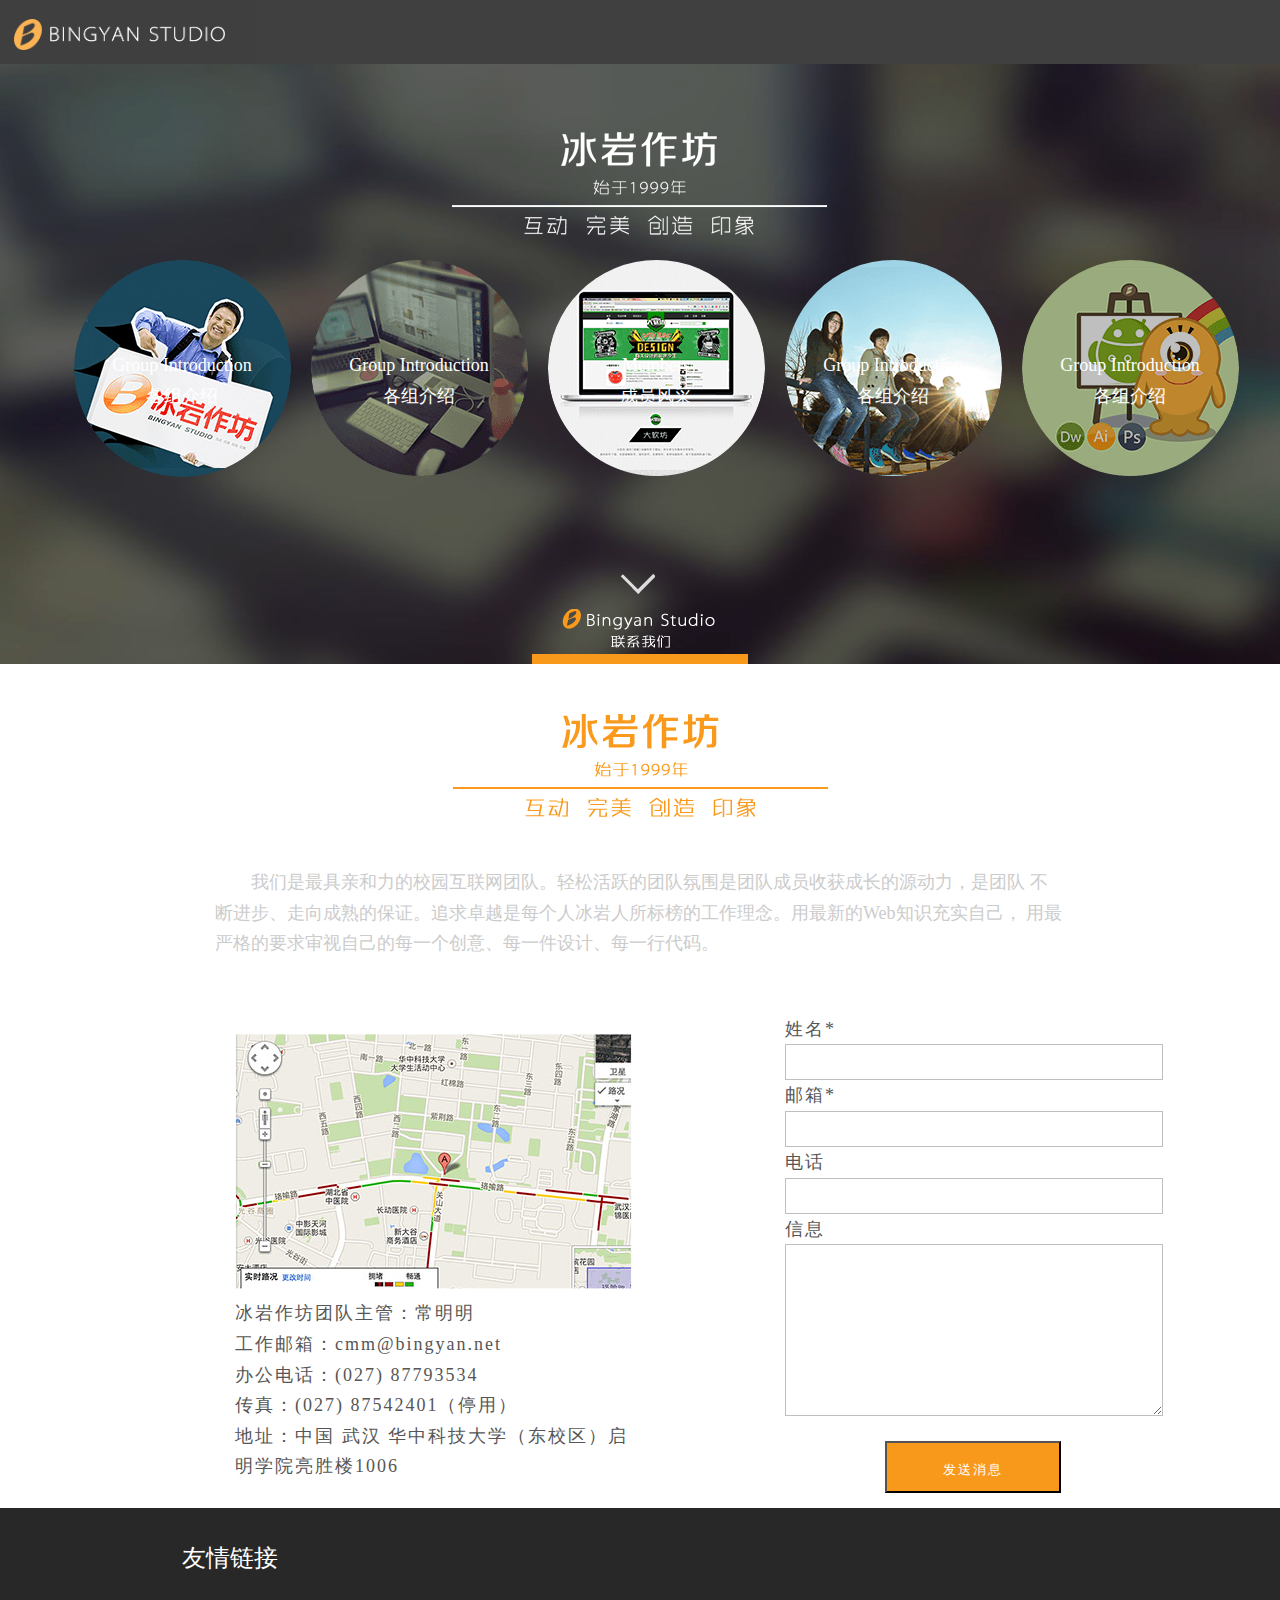
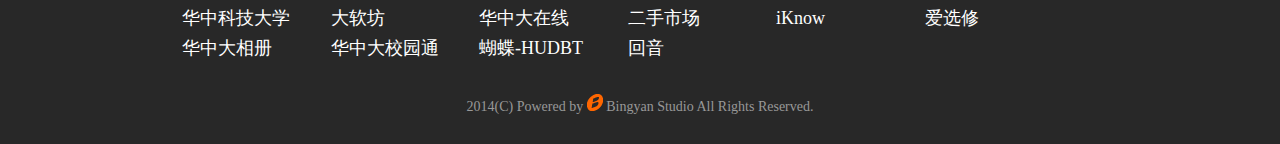
<file: lhl/index.html>
<!doctype html>
<html lang="en">
<head>
    <meta charset="UTF-8">
    <title>Document</title>
    <link rel="stylesheet" href="style.css">
</head>
<body>
<div class="header">
    <a href="#"><img src="image/logo1.png" alt=""></a>
</div>
<div class="banner">
    <div class="shadow"></div>
    <div class="bg bg1"></div>
    <div class="bg bg2"></div>
    <div class="bg bg3"></div>
    <div class="bg bg4"></div>
    <div class="bg bg5"></div>
<div class="top">
    <div class="w_logo"></div>
    <ul>
        <li>
            <p>
                Group Introduction <br>
                各组介绍
            </p>
            <div class="cover">  <p>
                Team Introduction <br>
                各组介绍
            </p>
            </div></li>
        <li><p>
            Group Introduction <br>
            各组介绍
        </p><div class="cover"><p>
            Group Introduction <br>
            各组介绍
        </p></div></li>
        <li><p>
           Members <br>
            成员风采
        </p><div class="cover"><p>

            Members <br>
            成员风采
        </p></div></li>
        <li><p>
            Group Introduction <br>
            各组介绍
        </p><div class="cover"><p>
            Group Introduction <br>
            各组介绍
        </p></div></li>
        <li><p>
            Group Introduction <br>
            各组介绍
        </p><div class="cover"><p>
            Group Introduction <br>
            各组介绍
        </p></div></li>

    </ul>
    <div class="bottom">
        <div class="arrow"></div>
        <div class="middle"></div>
        <div class="slide"></div>
    </div>
</div>
</div>
      <div class="draw">
          <div class="drop_logo">
              <img src="image/drop_logo.png" alt="" class="drop">
              <p class="down_words">我们是最具亲和力的校园互联网团队。轻松活跃的团队氛围是团队成员收获成长的源动力，是团队
                  不断进步、走向成熟的保证。追求卓越是每个人冰岩人所标榜的工作理念。用最新的Web知识充实自己，
                  用最严格的要求审视自己的每一个创意、每一件设计、每一行代码。</p>
              <div class="group_info clearfix">
                  <div class="info_left">
                      <img src="image/location.jpg" alt="团队所在位置" title="团队所在位置"/>
                      <div class="info_wrap">
                          <p>冰岩作坊团队主管：常明明</p>
                          <p>工作邮箱：cmm@bingyan.net</p>
                          <p>办公电话：(027) 87793534</p>
                          <p>传真：(027) 87542401（停用）</p>
                          <p>地址：中国 武汉 华中科技大学（东校区）启 <br>
                              明学院亮胜楼1006</p>
                      </div>
                  </div>
                  <div class="info_right">
                      <form action="/send" method="post" name="info_form">
                          <div class="input_wrap">
                              <label for="name">姓名<span class="orange">*</span></label>
                              <input type="text" name = "name" id="name"/>
                          </div>
                          <div class="input_wrap">
                              <label for="mail">邮箱<span class="orange">*</span></label>
                              <input type="email" name = "mail" id="mail"/>
                          </div>
                          <div class="input_wrap">
                              <label for="tel">电话</label>
                              <input type="text" name="tel" id="tel"/>
                          </div>
                          <div class="input_wrap">
                              <label for="text">信息</label>
                              <textarea name="text" id="text"></textarea>
                          </div>
                          <input type="submit" class="info_sub" value="发送消息"/>
                      </form>
                  </div>
              </div>
          </div>
          <div class="footer">
              <div class="ft">
                  <p class="bh">友情链接</p>
                  <p class="bd">
                      <a href="#">华中科技大学</a>
                      <a href="#">大软坊</a>
                      <a href="#">华中大在线</a>
                      <a href="#">二手市场</a>
                      <a href="#">iKnow</a>
                      <a href="#">爱选修</a>
                      <br>
                      <a href="#">华中大相册</a>
                      <a href="#">华中大校园通</a>
                      <a href="#">蝴蝶-HUDBT</a>
                      <a href="#">回音</a>
                  </p>
              </div>

              <p class="ftt">
                  2014(C) Powered by <img src="image/by.png" alt="冰岩作坊"/> Bingyan Studio  All Rights Reserved.
              </p>
          </div>
      </div>
</body>
</html>
<script>
    var lis = document.querySelectorAll('.banner li'),
           bgs = document.querySelectorAll('.banner .bg');
    var bottom=document.querySelector(".banner .bottom");
    var banner=document.querySelector(".banner");
   // var draw=document.querySelector(".draw");
   var j=0;
    for(var i=0;i<lis.length;i++){
        lis[i].index=i;
        lis[i].onmouseover= function () {
            bgs[this.index].style.opacity=1;
        }
        lis[i].onmouseout= function () {
            bgs[this.index].style.opacity=0;
        }
    }
       bottom.onclick= function () {
           j++;
           if(j%2!=0){
               banner.style.height=200+"px";
           }
         else {
             banner.style.height=600+"px";
         }
       };

</script>
</file>
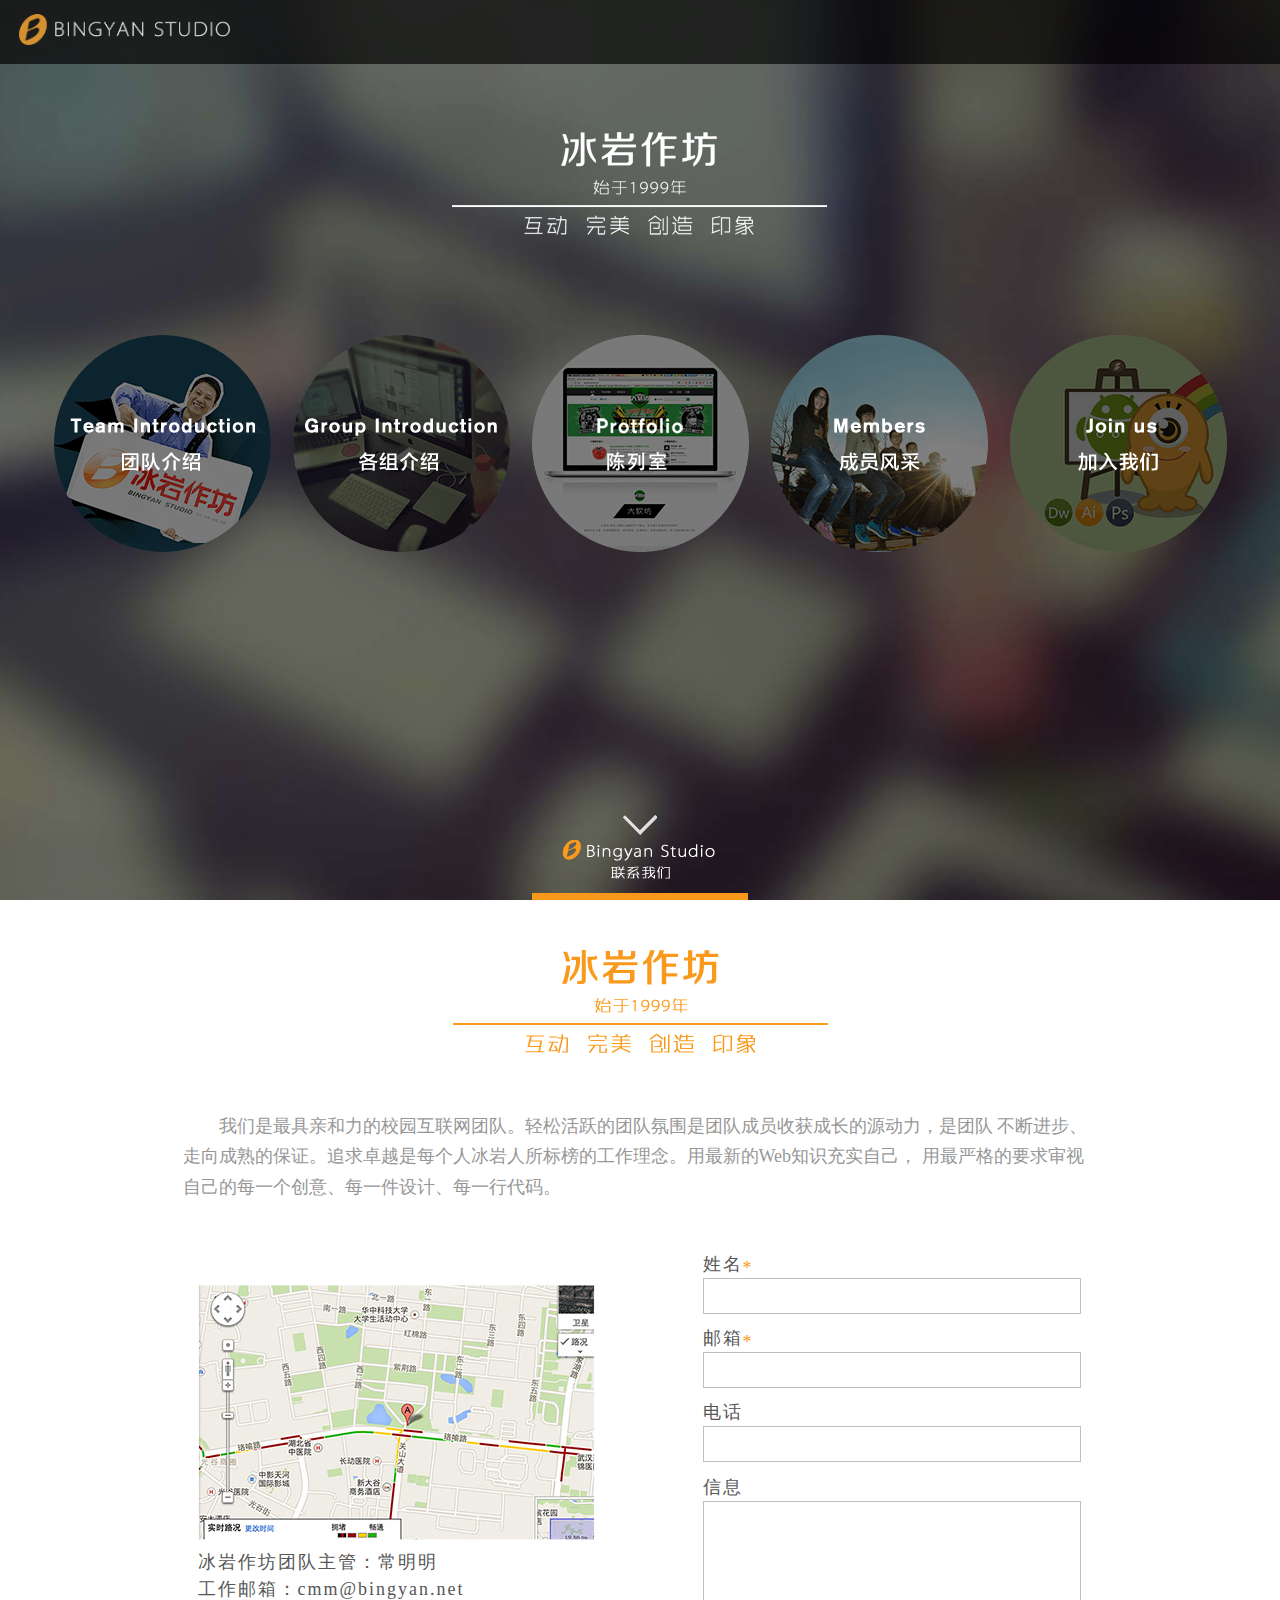
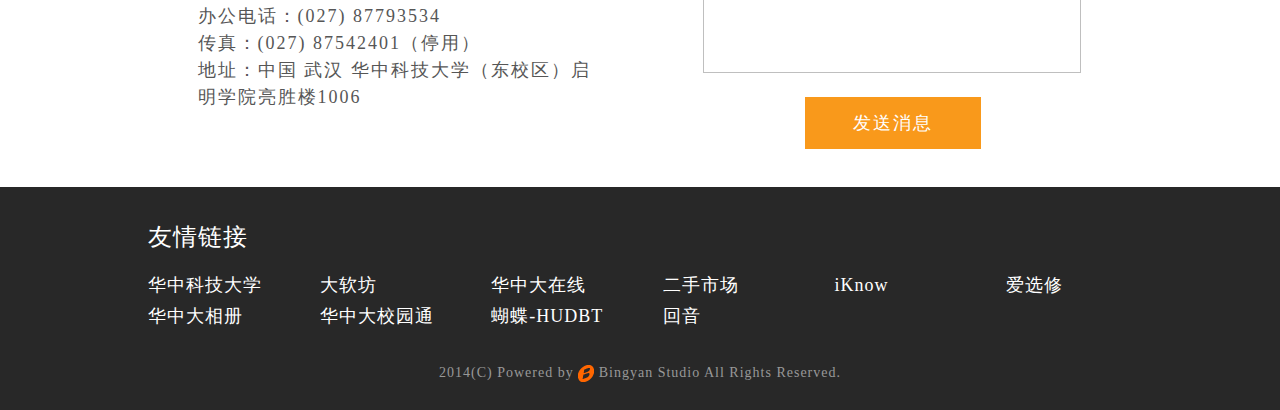
<file: ahkee copy from bingyan/bingyan/index.html>
<!--Copy from bingyan.net by ahkee-->
<!DOCTYPE html>
<html>

<head>
    <title>Copy from bingyan.net by ahkee</title>
    <meta charset="UTF-8"/>
    <script src="js/html5.js"></script>
    <link rel="stylesheet" href="css/index-style.css"/>
    <link rel="shortcut icon" href="img/favicon.ico" type="image/x-icon">
    <link rel="shortcut icon" href="img/favicon.ico" type="image/x-icon" />
</head>
<body>
    <nav class="index_nav">
        <a href="http://www.bingyan.net/" class="index_logo">
            <img src="img/logo1.png" alt="冰岩作坊"/>
        </a>
    </nav>

    <div class="bg1 circleBg" data-src ="img/team_dim.jpg"></div>
    <div class="bg2 circleBg" data-src="img/group_dim.jpg"></div>
    <div class="bg3 circleBg" data-src="img/pro_dim.jpg"></div>
    <div class="bg4 circleBg" data-src="img/partner_dim.jpg"></div>
    <div class="bg5 circleBg" data-src="img/recruit.jpg"></div>
    <div class="bg0 circleBgWrap"></div>
    <div class="main">
        <div class="w_logo"></div>
        <ul id="circle_group" class="circle_group g_mod clearfix">
            <li class="circle_item item1" data-src="img/group.png">
                <a href="/team">
                    <div class="circle_cover_black"></div>
                    <div class="name"></div>
                    <div class="circle_cover cover1">
                    </div>
                    <div class="circle_cover_cover cc1"></div>
                </a>
            </li>
            <li class="circle_item item2" data-src="img/group.png">
                <a href="/group">
                    <div class="circle_cover_black"></div>
                    <div class="name"></div>
                    <div class="circle_cover cover2">
                    </div>
                    <div class="circle_cover_cover cc2"></div>

                </a>
            </li>
            <li class="circle_item item3" data-src="img/group.png">
                <a href="/works">
                    <div class="circle_cover_black"></div>
                    <div class="name"></div>
                    <div class="circle_cover cover3">
                    </div>
                    <div class="circle_cover_cover cc3"></div>

                </a>
            </li>
            <li class="circle_item item4" data-src="img/group.png">
                <a href="/partner">
                    <div class="circle_cover_black"></div>
                    <div class="name"></div>
                    <div class="circle_cover cover4">
                    </div>
                    <div class="circle_cover_cover cc4"></div>

                </a>
            </li>
            <li class="circle_item item5" data-src="img/group.png">
                <a href="http://hr.bingyan.net/" target="_blank">
                    <div class="circle_cover_black"></div>
                    <div class="name"></div>
                    <div class="circle_cover cover5">
                    </div>
                    <div class="circle_cover_cover cc5"></div>

                </a>
            </li>
        </ul>
    </div>
    <div class="index_down">
        <div id="slide_down" class="slide_down g_mod">
            <img class='arrow blur' src="[data-uri]" alt="冰岩作坊"/>
            <div class="bottom_logo"></div>
            <div class="border"></div>
        </div>
        <img class="down_logo" src="img/drop_logo.png" alt="冰岩作坊" title="冰岩作坊"/>
        <p class="down_words">我们是最具亲和力的校园互联网团队。轻松活跃的团队氛围是团队成员收获成长的源动力，是团队
            不断进步、走向成熟的保证。追求卓越是每个人冰岩人所标榜的工作理念。用最新的Web知识充实自己，
            用最严格的要求审视自己的每一个创意、每一件设计、每一行代码。</p>
        <div class="group_info clearfix">
            <div class="info_left">
                <img src="img/location.jpg" alt="团队所在位置" title="团队所在位置"/>
                <div class="info_wrap">
                    <p>冰岩作坊团队主管：常明明</p>
                    <p>工作邮箱：cmm@bingyan.net</p>
                    <p>办公电话：(027) 87793534</p>
                    <p>传真：(027) 87542401（停用）</p>
                    <p>地址：中国 武汉 华中科技大学（东校区）启明学院亮胜楼1006</p>
                </div>
            </div>
            <div class="info_right">
                <form action="/send" method="post" name="info_form">
                    <div class="input_wrap">
                        <label for="name">姓名<span class="orange">*</span></label>
                        <input type="text" name = "name" id="name"/>
                    </div>
                    <div class="input_wrap">
                        <label for="mail">邮箱<span class="orange">*</span></label>
                        <input type="email" name = "mail" id="mail"/>
                    </div>
                    <div class="input_wrap">
                        <label for="tel">电话</label>
                        <input type="text" name="tel" id="tel"/>
                    </div>
                    <div class="input_wrap">
                        <label for="text">信息</label>
                        <textarea name="text" id="text"></textarea>
                    </div>
                    <input type="submit" class="info_sub" value="发送消息"/>
                </form>
            </div>
        </div>
        <!--试一下模块化命名-->
        <footer id="index_ft" class="g_mod">
            <div class="ft_wrap">
                <p class="bh">友情链接</p>
                <p class="bd">
                    <a href="http://www.hust.edu.cn">华中科技大学</a>
                    <a href="http://app.hustonline.net/">大软坊</a>
                    <a href="http://www.hustonline.net/">华中大在线</a>
                    <a href="http://2shoujie.com/">二手市场</a>
                    <a href="http://ik.hustonline.net/">iKnow</a>
                    <a href="http://hust.ixuanxiu.com/">爱选修</a>
                    <a href="http://pic.hust.edu.cn/">华中大相册</a>
                    <a href="http://hustpass.hustonline.net/">华中大校园通</a>
                    <a href="http://www.kmgtp.org/">蝴蝶-HUDBT</a>
                    <a href="http://echo.hustonline.net/">回音</a>
                    <a href="##"></a>
                    <a href="##"></a>
                </p>
            </div>

            <p class="ft">
                2014(C) Powered by <img src="img/by.png" alt="冰岩作坊"/> Bingyan Studio  All Rights Reserved.
            </p>
        </footer>
    </div>
    <!--用来撑开屏幕 防止卡顿-->
    <div id="index_wrap"></div>
    <script src="js/jquery.js"></script>
    <script src="js/jquery.validate.min.js"></script>
    <script src="js/main.js"></script>
</body>
</html>
</file>
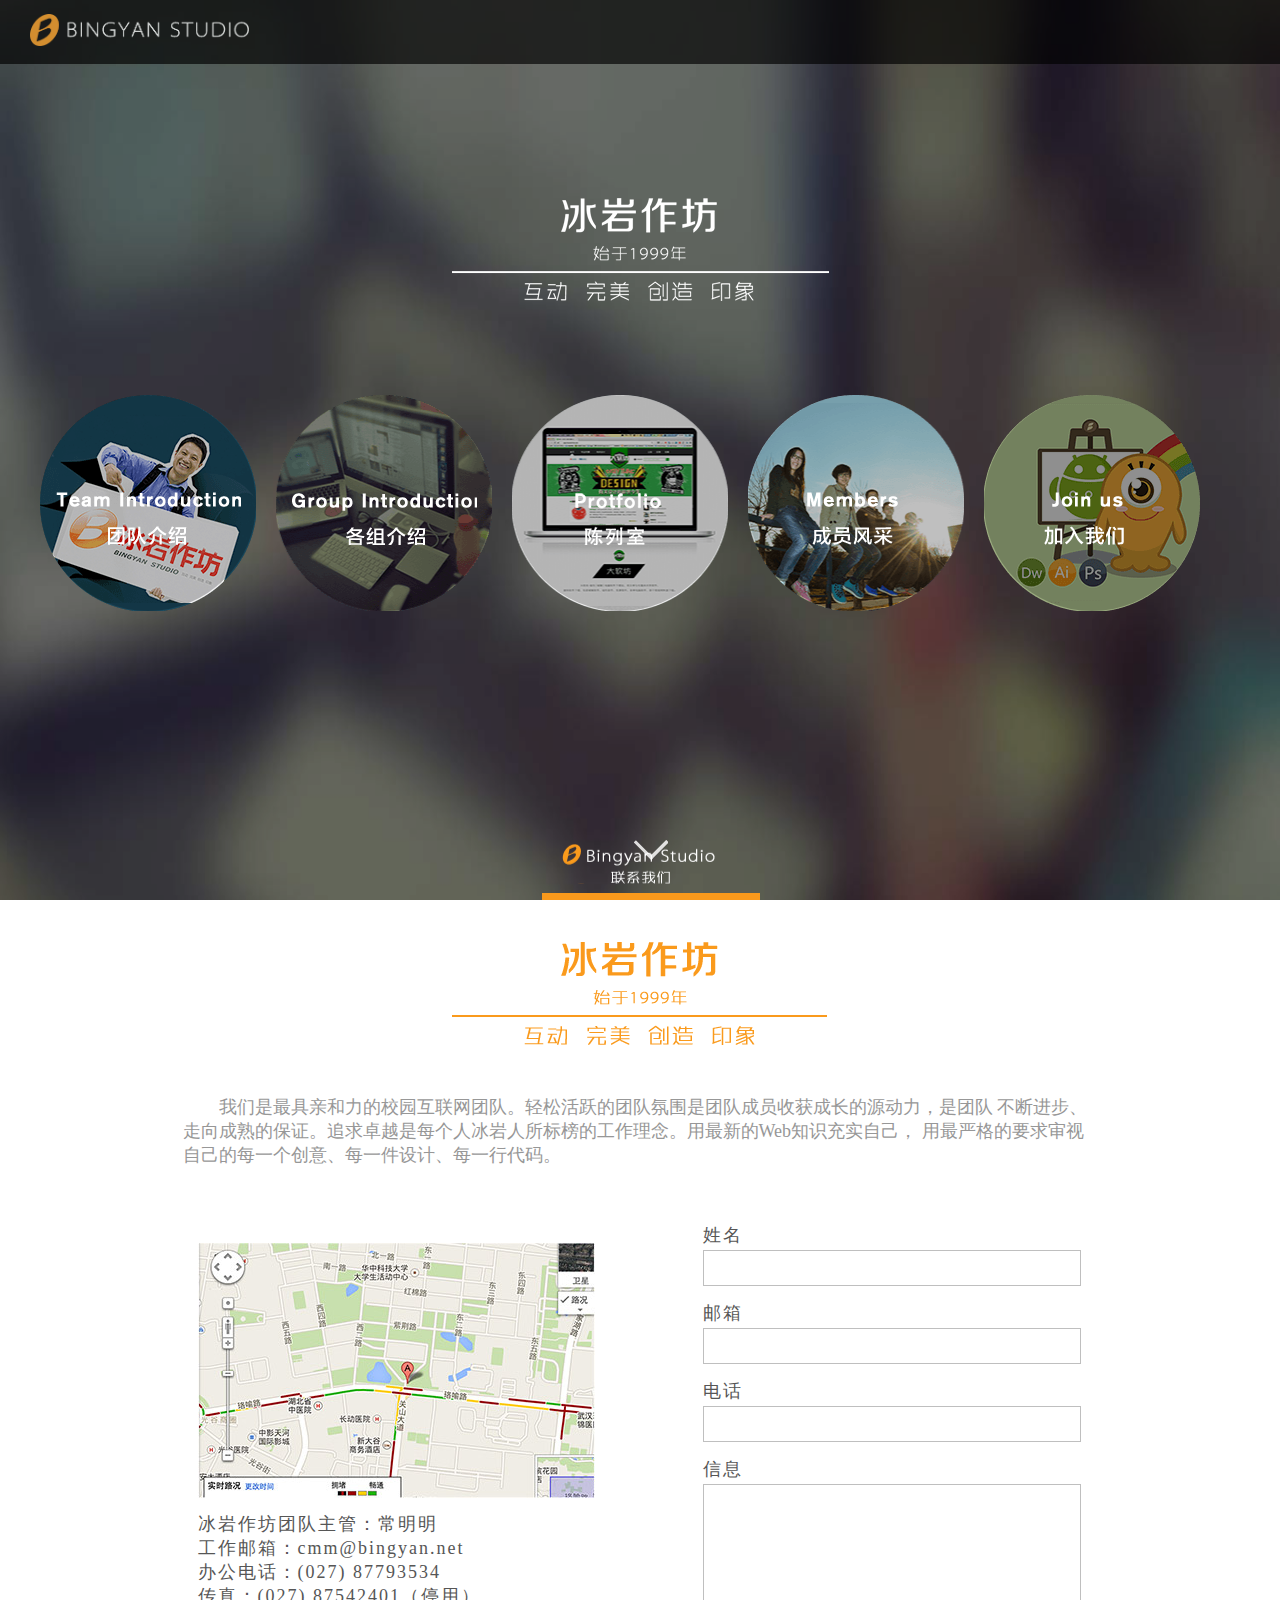
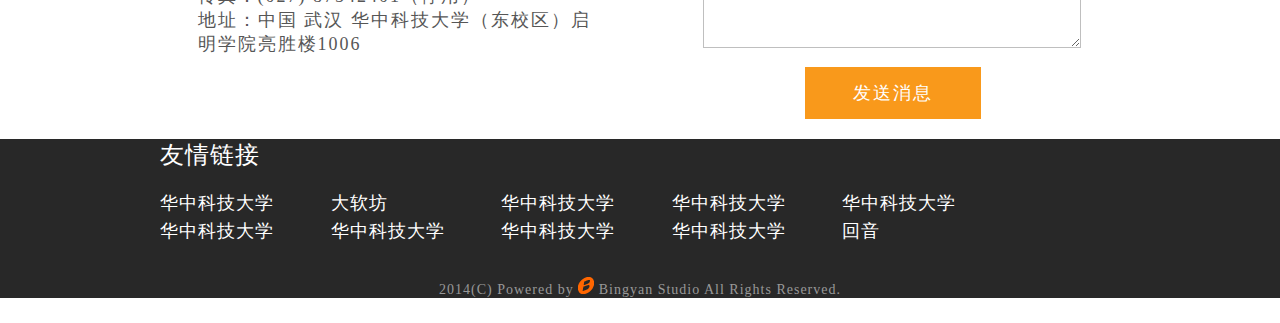
<file: gwj/高梧钧/index.html>
<!DOCTYPE html>
<html>
<meta charset="utf-8">
<head>
	<title>冰岩作坊</title>
	<link rel="stylesheet" type="text/css" href="css/main.css">
	
</head>
<body >
	<div class="body" style="background-size:100% 140%;">
			<div class="header">
				<a class="logo"><img src="img/logo1.png" alt="冰岩作坊"></a>
			</div>	
				<div class="bg1 circleBg"  style="display:none;background-image: url(img/team_dim.jpg); background-size: auto 120%;"></div>
				<div class="bg2 circleBg"  style="display:none;background-image: url(img/group_dim.jpg); background-size: auto 120%;"></div>
				<div class="bg3 circleBg"  style="display:none;background-image: url(img/pro_dim.jpg); background-size: auto 120%;"></div>
				<div class="bg4 circleBg" style="display:none;background-image: url(img/partner_dim.jpg); background-size: 120%;"></div>
				<div class="bg5 circleBg"  style="display: none; background-image: url(img/recruit.jpg); background-size: auto 120%;"></div>
				<div class="circleBgWrap"></div>
				<div class="main">
					<div class="title"></div>
					<div class="box">
						<ul>
							<li class="item1" title="1"><a href="">
								<div class="box-contender"></div>
								<div class="box-cover"></div>
								<div class="box-cover-on leave"><div class="box-cover-white"></div></div>

							</a></li>
							<li class="item2" title="2"><a href="">
								<div class="box-contender"></div>
								<div class="box-cover"></div>
								<div class="box-cover-on leave"><div class="box-cover-white"></div></div>

							</a></li>
							<li class="item3" title="3"><a href="">
								<div class="box-contender"></div>
								<div class="box-cover"></div>
								<div class="box-cover-on leave"><div class="box-cover-white"></div></div>

							</a></li>
							<li class="item4" title="4"><a href="">
								<div class="box-contender"></div>
								<div class="box-cover"></div>
								<div class="box-cover-on leave"><div class="box-cover-white"></div></div>

							</a></li>
							<li class="item5" title="5"><a href="">
								<div class="box-contender"></div>
								<div class="box-cover"></div>
								<div class="box-cover-on leave"><div class="box-cover-white"></div></div>

							</a></li>
						</ul>
					</div>
				</div>
		<div class="down">
			<div class="contactUs">
				<div class="topnext">
					<img src="img/drop.png" class="arrow blur">
					<div class="drop-contender"></div>
					<div class="cover"></div>
				</div>
				<div class="title2"></div>
				<p class="words">我们是最具亲和力的校园互联网团队。轻松活跃的团队氛围是团队成员收获成长的源动力，是团队
            不断进步、走向成熟的保证。追求卓越是每个人冰岩人所标榜的工作理念。用最新的Web知识充实自己，
            用最严格的要求审视自己的每一个创意、每一件设计、每一行代码。</p>
				<div class="contact-contender">
					<div class="contact-left">
						<img src="img/location.jpg" alt="团队所在位置">
						<div class="contact_wrap">
							<p>冰岩作坊团队主管：常明明</p>
							<p>工作邮箱：cmm@bingyan.net</p>
							<p>办公电话：(027) 87793534</p>
							<p>传真：(027) 87542401（停用）</p>
							<p>地址：中国 武汉 华中科技大学（东校区）启明学院亮胜楼1006</p>
						</div>
					</div>
					<div class="contact-right">
						<div class="contact_wrap">
							<p>姓名</p>
							<input type="text" name="" class="name">
							<p>邮箱</p>
							<input type="text" name="" class="email">
							<p>电话</p>
							<input type="text" name="" class="telephone">
							<p>信息</p>
							<textarea class="information"></textarea>
							<input type="button" class="send" value="发送消息">
						</div>
					</div>
				</div>
			</div>
			<div class="bottom">
				<div class="wrap">
					<h3>友情链接</h3>
					<div class="link">
						<a href="">华中科技大学</a>
						<a href="">大软坊</a>
						<a href="">华中科技大学</a>
						<a href="">华中科技大学</a>
						<a href="">华中科技大学</a>
						<a href="">华中科技大学</a>
						<a href="">华中科技大学</a>
						<a href="">华中科技大学</a>
						<a href="">华中科技大学</a>
						<a href="">回音</a>
					</div>
					<p>2014(C) Powered by <img src="img/by.png">  Bingyan Studio  All Rights Reserved.</p>
				</div>
			</div>
		</div>
	</div>
	<script type="text/javascript" src="js/main.js"></script>
</body>
</html>
</file>
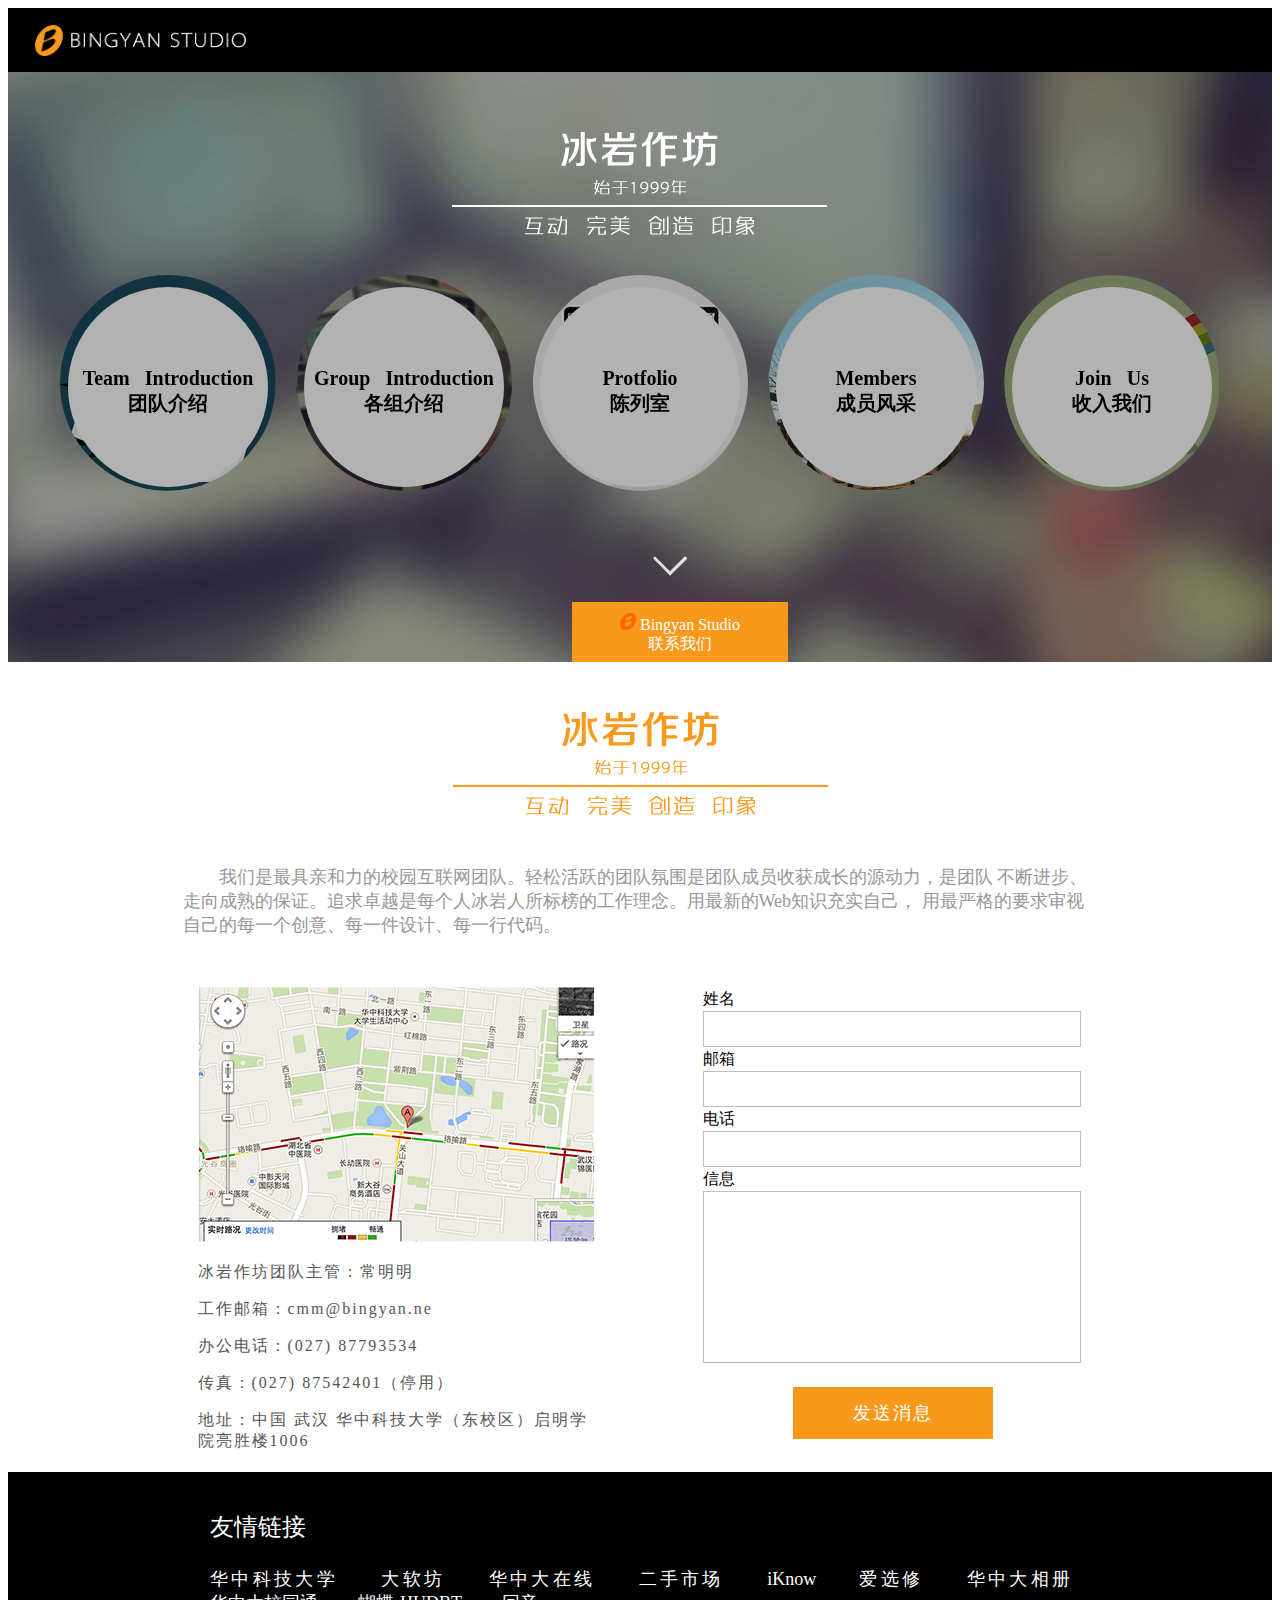
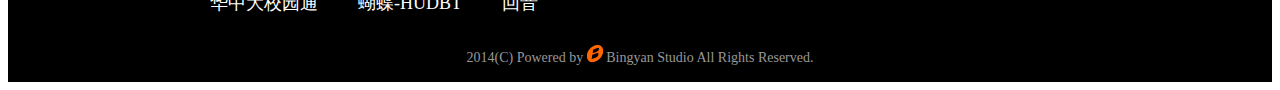
<file: blood/2/index/index.html>
<!DOCTYPE html>
<html lang="en">
<head>
    <meta charset="UTF-8">
    <title>冰岩作坊</title>
    <link href="index.css" rel="stylesheet" type="text/css"/>
    <script src="http://libs.baidu.com/jquery/1.10.2/jquery.min.js"></script>

    <script>
 
      $(document).ready(function(){
            $("#id-foot").hover(function(){
                $("#id-hd").slideToggle("slow");

            });
        });
      $(document).ready(function(){
          $(".content1").hover(function(){
             $(".content-1").toggle();

          });
       });
      $(document).ready(function(){
          $(".content2").hover(function(){
             $(".content-2").toggle();
          });
       });
      $(document).ready(function(){
          $(".content3").hover(function(){
             $(".content-3").toggle();
          });
       });
      $(document).ready(function(){
          $(".content4").hover(function(){
             $(".content-4").toggle();
          });
       });
      $(document).ready(function(){
          $(".content5").hover(function(){
             $(".content-5").toggle();
          });
       });
     $(document).ready(function(){
         $(".content1").hover(function(){
            $("#background").css({"background-image":"url(../image/team_dim.jpg)",
            	"background-repeat":"no-repeat",
            	 "background-size":"cover"});
         });
     });
     $(document).ready(function(){
         $(".content2").hover(function(){
            $("#background").css({"background-image":"url(../image/group_dim.jpg)",
            	"background-repeat":"no-repeat",
                "background-size":"cover"});
         });
     });
     $(document).ready(function(){
         $(".content3").hover(function(){
            $("#background").css({"background-image":"url(../image/pro_dim.jpg)",
            	"background-repeat":"no-repeat",
                 "background-size":"cover"});
         });
     });
     $(document).ready(function(){
         $(".content4").hover(function(){
            $("#background").css({"background-image":"url(../image/partner_dim.jpg)",
            	"background-repeat":"no-repeat",
            	"background-size":"cover"});
         });
     });
     $(document).ready(function(){
         $(".content5").hover(function(){
            $("#background").css({"background-image":"url(../image/recruit.jpg)",
            	"background-repeat":"no-repeat",
                 "background-size":"cover"});
         });
     });
     $(document).ready(function(){
         $("#background").hover(function(){
            $("#background").css({"background-image":"url(../image/1.jpg)",
            	"background-repeat":"no-repeat",
                 "background-size":"cover"});
         });
     });
     </script>
</head>
<body>

<div class="header">
    <span><img src="../image/logo1.png" style="height:31px"/></span>
</div>
<div id="background" class="body-one">
     <div class="logo-d">
             <div class="logo"></div>
     </div>
     <div class="content-center">
             <a href="#">
             <div class="content1"><span class="span">Team &nbsp Introduction</br>团队介绍</span>
                     <div class="content-1">
                            <span class="span2">Team &nbsp Introduction</br>团队介绍</span>
                     </div>
             </div>
             </a>
             <a href="#">
             <div class="content2"><span class="span">Group &nbsp Introduction</br>各组介绍</span>
                     <div class="content-2">
                            <span  class="span2">Group &nbsp Introduction</br>各组介绍</span>
                     </div>
             </div>
             </a>
             <a href="#">
             <div class="content3"><span class="span">Protfolio</br>陈列室</span>
                     <div class="content-3">
                            <span  class="span2">Protfolio</br>陈列室</span>
                     </div>
             </div>
             </a>
             <a href="#">
             <div class="content4"><span class="span">Members</br>成员风采</span>
                     <div class="content-4">
                            <span class="span2">Members</br>成员风采</span>
                     </div>
             </div>
             </a>
             <a href="#">
             <div class="content5"><span class="span">Join &nbsp Us</br>收入我们</span>
                     <div class="content-5">
                            <span class="span2">Join &nbsp Us</br>收入我们</span>
                     </div>
             </div>
             </a>
    </div>
    <div class="content-foot">
             <div class="c-foot"><img src="../image/26.png"/></div>
                   <a href="#c4">
                   <p id="id-foot">
                         <img src="../image/by.png"/> Bingyan Studio
                         </br>联系我们
                   </p>
                   </a>
             <div class="hd" id="id-hd"></div>
    </div>
</div>

<div class="body-two">    
    <div class="two-1"><a name="c4"><img src="../image/2.png"/></a></div>
    <div class="two-2">
             <p>我们是最具亲和力的校园互联网团队。轻松活跃的团队氛围是团队成员收获成长的源动力，是团队

             不断进步、走向成熟的保证。追求卓越是每个人冰岩人所标榜的工作理念。用最新的Web知识充实自己，

             用最严格的要求审视自己的每一个创意、每一件设计、每一行代码。
             </p>
    </div>
    <div class="two-3">
            <div class="two-3-1">
                    <img src="../image/6.jpg"/>
                    <p>冰岩作坊团队主管：常明明</p>
                    <p>工作邮箱：cmm@bingyan.ne</p>
                    <p>办公电话：(027) 87793534</p>
                    <p>传真：(027) 87542401（停用）</p>
                    <p>地址：中国 武汉 华中科技大学（东校区）启明学院亮胜楼1006</p>
            </div>
            <div class="two-3-2">
                    <from action="" method="post" name="from-1">
                            <label for="name">姓名<span class="orange">*</span></label>
                            <input type="text" name = "name" id="name"/>
                            </br>
                           <label for="mail">邮箱<span class="orange">*</span></label>
                           <input type="email" name = "mail" id="mail"/>
                           </br>
                           <label for="tel">电话</label>
                           <input type="text" name="tel" id="tel"/>
                           </br>
                           <label for="text">信息</label>
                           <textarea name="text" id="text"></textarea>
                           </br>
                           <button calss="sub">发送消息</button>
                    </from>
            </div>
    </div>
</div>
<div class="footer">
    <div class="bc">
           <div class="wrap">
                    <p class="bh">友情链接</p>
                    <p class="bd">
                            <a href="http://www.hust.edu.cn">华中科技大学</a>
                            <a href="http://app.hustonline.net/">大软坊</a>
                            <a href="http://www.hustonline.net/">华中大在线</a>
                            <a href="http://2shoujie.com/">二手市场</a>
                            <a href="http://ik.hustonline.net/">iKnow</a>
                            <a href="http://hust.ixuanxiu.com/">爱选修</a>
                            <a href="http://pic.hust.edu.cn/">华中大相册</a>
                            <a href="http://hustpass.hustonline.net/">华中大校园通</a>
                            <a href="http://www.kmgtp.org/">蝴蝶-HUDBT</a>
                            <a href="http://echo.hustonline.net/">回音</a>
                            <a href="#"></a>
                            <a href="#"></a>
                    </p>
           </div>
           <p class="ft">
                    2014(C) Powered by <img src="../image/by.png" alt="冰岩作坊"/> Bingyan Studio  All Rights Reserved.
           </p>
    </div>
</div>
</body>
</html>
</file>
<file: lhl/style.css>
body{
    margin: 0;
    padding:0;
    min-width: 1148px;
    font: 500 .875em/1.7 Microsoft Jhenghei Hiragino Sans GB,STXihei,'"\9ED1\4F53"','\5FAE\8F6F\96C5\9ED1';
}
.header{
    height: 64px;
    background-color: #000;
    opacity: 0.75;
    overflow: hidden;
}
.header a{
    display: block;
    margin: 19px 0 0 14px;
}
.header a img{
    height: 31px;
}

.banner{
    position: relative;
    width: 100%;
    height: 600px;
    background: url(image/index_dim.jpg);
    background-size: 100% 100%;
    overflow: hidden;
    transition: height 0.3s linear ;
}
.banner .bg{
    position: absolute;
    z-index: 0;
    left: 0;
    top: 0;
    width: 100%;
    height: 100%;
    opacity: 0;
    filter: blur(2px);
    transition: .5s opacity ease;
}


.banner .bg.bg1 {
    background: url('image/team_dim.jpg') no-repeat center;
    background-size: cover;

}
.banner .bg.bg2 {
    background: url('image/group_dim.jpg') no-repeat center;
    background-size: cover;
}
.banner .bg.bg3 {
    background: url('image/pro_dim.jpg') no-repeat center;
    background-size: cover;
}
.banner .bg.bg4 {
    background: url('image/partner_dim.jpg') no-repeat center;
    background-size: cover;
}
.banner .bg.bg5 {
    background: url('image/recruit.jpg') no-repeat center;
    background-size: cover;
}



.banner .w_logo{
    z-index: 20;
    position: relative;
    margin: 68px auto 25px;
    width: 377px;
    height: 103px;
    background: url(image/logo.png) no-repeat;
}
.banner ul{
    position: relative;
    z-index: 10;
    height: 217px;
    width: 1173px;
    margin: 0 auto;
    list-style: none;
}
.banner li{
    float: left;
    width: 217px;
    position: relative;
    text-align: center;
    color: #fff;
    font-size: 18px;
    height: 217px;
    border-radius: 50%;
    background-color: red;
    z-index:19;
    margin-right: 20px;
    background: url(image/group.png);
}.banner li>p{
     width: 217px;
    margin: 90px auto;
 }
.banner li .cover p{
    width: 217px;
    margin: 60px auto;
    color: #000;
    position: relative;
    z-index: 30;
    font-size: 18px;
    font-weight: 700;
}
.banner li:hover .cover{
    opacity: 1;

}
.banner li .cover{
    transition: all 0.5s linear;
    text-align: center;
    line-height: 50px;
    font-size: 16px;
    position: absolute;
    top:3px;
    background: url(image/index_hover.png);
    opacity: 0;
    left:3px;
    border-radius: 50%;
    width: 210px;
    height: 210px;
    background-color: #fff;
}

.banner li:nth-child(2){
    background-position: -217px;
}
.banner li:nth-child(3){
    background-position: -434px;
}
.banner li:nth-child(4){
    background-position: -651px;
}
.banner li:nth-child(5){
    background-position: -868px;
    margin-right: 0;
}
.banner .bottom{
    position: absolute;
    z-index: 20;
    height: 60px;
  bottom: 0;
    left: 50%;
    margin-left: -108px;
    width: 216px;
    text-align: center;
    cursor: pointer;
}
.banner .shadow{
    width: 100%;
    height: 600px;
    background: rgba(0,0,0,.35);

    position: absolute;
    top:0;
    left:0;
    z-index: 9;
}
.banner .arrow{
    position: absolute;
    top:-30px;
    left:0;
    right:0;
    margin: 0 auto;
    width: 39px;
    animation: downup .3s linear infinite alternate forwards;
    height: 20px;
    background: url(image/arrow.png) no-repeat;
}
@keyframes downup {
    0% {
        transform: translateY(-10px);
    }

100% {
    transform: translateY(0px);
}
}
.banner .middle{
    position: absolute;
    left: 0;
    right: 0;
    top: 5px;
    margin: 0 auto;
    width: 156px;
    height: 39px;
    background: url(image/logo3.png) 0 -104px no-repeat;
    z-index: 1;

}
.banner .slide{
    position: absolute;
    width: 216px;
    bottom: 0;
    left:0;
    height: 10px;
    background-color: #F9991C;
    transition: all .2s linear;
}
.banner .bottom:hover .slide{
    height: 60px;
}
.drop_logo{
    margin:  30px auto;
    width: 850px;
    height: 718px;
}
.drop_logo .drop{
    display: block;
    margin: 50px auto;
}
.drop_logo .down_words{
    text-indent: 2em;
    color: #ccc;
    font-size: 18px;
    margin-bottom: 50px;
}
.group_info{

    margin: 55px auto 38px;
    width: 950px;
    font-size: 18px;
    color: #565656;
    letter-spacing: 2px;
    text-align: left;
}
.group_info .info_left{
    padding: 20px;
    width: 500px;
    float: left;
}
.group_info .info_right{
    width: 380px;
    float: right;
}
.group_info .info_wrap p{
    margin: 0;
}
.input_wrap input {
    height: 30px;
}

.input_wrap input,.input_wrap textarea {
    border: 1px solid #bfbfbf;
    width: 372px;
    padding: 2px;
}
#text{
    height: 166px;
}
input.info_sub {
    display: block;
    margin: 15px 100px;
    width: 176px;
    height: 52px;
    line-height: 52px;
    color: #fff;
    background-color: #F9991B;
    cursor: pointer;
    letter-spacing: 2px;
}
.footer{
    width: 100%;
    background-color: #282828;
    color: #fff;
    overflow: hidden;
}
.ft{
    width: 916px;
    margin: 30px auto;
}
.footer .bh{
    font-size: 24px;
}
.footer .bd a{
    margin: 0 20px 0 0;
    color: #fff;
    text-align: left;
    width: 125px;
    display: inline-block;
    font-size: 18px;
}
.footer .bd a:hover{
    text-decoration: underline;
}
a{
    text-decoration: none;
}
.ftt{
    margin-top: 30px;
    margin-bottom: 25px;
    text-align: center;
    font-size: 14px;
    color: #989898;
}
.hua_dong{
    position: relative;
    top:0;
    transition: height 0.3s linear ;
    left:0;
}
</file>
<file: ahkee copy from bingyan/bingyan/css/index-style.css>
nav.index_nav{height:64px;background-color:#000;opacity:.75;filter:alpha(opacity=75);overflow:hidden}nav.index_nav a.index_logo{display:block;margin-top:14px;margin-left:19px;height:31px}nav.index_nav a.index_logo img{height:31px;width:auto}body{background:url(../img/index_dim.jpg) 50% 0 no-repeat}div.circleBg{display:none;position:absolute;height:100%;width:100%;background-position:50% 0;background-repeat:no-repeat;z-index:-1}div.circleBgWrap{position:absolute;height:100%;width:100%;z-index:-1;background-color:#000;opacity:.25;filter:alpha(opacity=25)}div.main{margin:68px auto 0}div.w_logo{margin:0 auto;width:377px;height:103px;background:url(../img/logo.png) no-repeat}div.slide_down{position:absolute;height:60px;top:-60px;left:50%;margin-left:-108px;width:216px;text-align:center;cursor:pointer}img.arrow{position:absolute;top:-25px;left:50%;margin-left:-17px;cursor:pointer}img.arrow.blur{-moz-animation:blur .3s ease-in infinite alternate forwards;-ms-animation:blur .3s ease-in infinite alternate forwards;-o-animation:blur .3s ease-in infinite alternate forwards;-webkit-animation:blur .3s linear infinite alternate forwards;animation:blur .3s linear infinite alternate forwards;-webkit-transition:opacity .1s linear;-moz-transition:opacity .1s linear;-ms-transition:opacity .1s linear;-o-transition:opacity .1s linear;transition:opacity .1s linear}@-webkit-keyframes blur{from{-webkit-transform:translateY(-10px)}to{-webkit-transform:translateY(0px)}}@-moz-keyframes blur{from{-moz-transform:translateY(-10px)}to{-moz-transform:translateY(0px)}}@-ms-keyframes blur{from{-ms-transform:translateY(-10px)}to{-ms-transform:translateY(0px)}}@-o-keyframes blur{from{-o-transform:translateY(-10px)}to{-o-transform:translateY(0px)}}@keyframes blur{from{transform:translateY(-10px)}to{transform:translateY(0px)}}div.bottom_logo{position:absolute;left:50%;top:0;margin-left:-78px;width:156px;height:39px;background:url(../img/logo.png) 0 -104px no-repeat;z-index:101}div.border{position:absolute;left:0;bottom:0;background-color:#F9991C;height:7px;width:100%;-webkit-transition:height .15s cubic-bezier(0,.615,.435,1.005);-moz-transition:height .15s linear;-ms-transition:height .2s linear;-o-transition:height .2s linear;transition:height .15s cubic-bezier(0,.615,.435,1.005)}div.slide_down:hover div.border{height:60px}div.slide_down:hover img.arrow.blur{opacity:0}div.index_down{position:absolute;top:100%;left:0;width:100%;background-color:#fff;z-index:101;text-align:center;-webkit-transfom:translate3d(0,0,0);transfom:translate3d(0,0,0)}div.index_down .down_logo{margin-top:50px}div.index_down .down_words{display:block;margin:50px auto 0;max-width:915px;font-size:18px;color:#979797;text-indent:2em;text-align:left}#index_wrap{position:absolute;top:100%;left:0;width:100%;background-color:#282828;z-index:99;-webkit-transform:translate3d(0,0,0)}.index_down.up{-webkit-animation:goToTop .5s ease-out forwards;animation:goToTop .5s ease-out forwards}.index_down.down{-webkit-animation:goToBottom .5s ease-out forwards;animation:goToBottom .5s ease-out forwards}@-webkit-keyframes goToTop{from{-webkit-transform:translateY(0)}to{-webkit-transform:translateY(-450px)}}@keyframes goToTop{from{transform:translateY(0)}to{transform:translateY(-450px)}}@-webkit-keyframes goToBottom{from{-webkit-transform:translateY(-450px)}to{-webkit-transform:translateY(0)}}@keyframes goToBottom{from{transform:translateY(-450px)}to{transform:translateY(0)}}div.group_info{margin:55px auto 38px;width:885px;font-size:18px;color:#565656;letter-spacing:2px;text-align:left}div.group_info div.info_left{float:left;padding-top:1.5em;width:400px}div.group_info div.info_right{float:right;margin-top:-1em;width:380px}div.info_left p{height:1.5em;line-height:1.5em}div.info_left span{display:inline-block;height:100%;text-align:justify;text-justify:distribute-all-lines;text-align-last:justify;-moz-text-align-last:justify;-webkit-text-align-last:justify;vertical-align:text-top;overflow:hidden}div.info_left span:after{content:" ";display:inline-block;width:100%;height:0;font-size:0;overflow:hidden}div.input_wrap{margin-top:.625em}div.input_wrap label{display:block;height:1.5em;line-height:1.5em}div.input_wrap label span{color:#fa9a1c;vertical-align:-4px}div.input_wrap input,div.input_wrap textarea{border:1px solid #bfbfbf;width:372px;padding:2px}div.input_wrap input{height:30px}div.input_wrap input:focus{outline:#f9991b solid 1px;border:1px solid #f9991b}div.input_wrap textarea{resize:none;height:166px}div.input_wrap textarea:focus{outline:#f9991b solid 1px;border:1px solid #f9991b}input.info_sub{display:block;margin:15px auto 0;width:176px;height:52px;line-height:52px;color:#fff;font:500 18px Microsoft Yahei,Hiragino Sans GB,WenQuanYi Micro Hei,sans-serif;background-color:#F9991B;border:0;cursor:pointer;letter-spacing:2px}#index_ft{background-color:#282828;color:#fff;letter-spacing:1px;text-align:left;overflow:hidden}#index_ft .ft_wrap{margin:30px auto;width:1024px}#index_ft .bh{margin-left:20px;font-size:24px}#index_ft .bd{margin-top:12px;text-align:justify;font-size:0}#index_ft .bd a{display:inline-block;margin:0 20px;font-size:18px;width:7em;overflow:hidden;white-space:nowrap;text-overflow:ellipsis;-webkit-text-overflow:ellipsis;text-align:left;text-decoration:none}#index_ft .bd:after{content:'';font-size:0;overflow:hidden;display:inline-block;width:100%;height:0}#index_ft .bd a:hover{text-decoration:underline}#index_ft .ft{margin-top:30px;margin-bottom:25px;text-align:center;font-size:14px;color:#989898}#index_ft .ft img{vertical-align:middle}.error{color:#f9991b}a,abbr,acronym,address,applet,article,aside,audio,b,big,blockquote,body,canvas,caption,center,cite,code,dd,del,details,dfn,div,dl,dt,em,embed,fieldset,figcaption,figure,footer,form,h1,h2,h3,h4,h5,h6,header,hgroup,html,i,iframe,img,ins,kbd,label,legend,li,mark,menu,nav,object,ol,output,p,pre,q,ruby,s,samp,section,small,span,strike,strong,sub,summary,sup,table,tbody,td,tfoot,th,thead,time,tr,tt,u,ul,var,video{margin:0;padding:0;border:0;font:inherit;vertical-align:baseline}article,aside,details,figcaption,figure,footer,header,hgroup,menu,nav,section{display:block}body{position:absolute;line-height:1;font:500 .875em/1.7 Microsoft Jhenghei Hiragino Sans GB,STXihei,'"\9ED1\4F53"','\5FAE\8F6F\96C5\9ED1'}body,html{height:100%;width:100%;-webkit-user-select:none}ol,ul{list-style:none}.clearfix:after{visibility:hidden;display:block;font-size:0;content:" ";clear:both;height:0}a{color:#fff}ul.circle_group{margin:25px auto 0;width:1173px;-webkit-transform-origin:0 50%;-moz-transform-origin:0 50%;-ms-transform-origin:0 50%;-o-transform-origin:0 50%;transform-origin:0 50%}li.circle_item{display:none;float:left;position:relative;margin-right:22px;width:217px;height:217px;-webkit-border-radius:108.5px;-moz-border-radius:108.5px;border-radius:108.5px;cursor:pointer}.name{background:url(../img/index_hover_words.png) top left no-repeat;position:absolute;overflow:hidden;left:50%;top:50%;margin-top:-26px}.item1{background-repeat:no-repeat;background-position:0 0}.item1 .name{width:185px;height:53px;background-position:-10px -199px;margin-left:-92.5px}.item2{background-repeat:no-repeat;background-position:-217px 0}.item2 .name{width:192px;height:53px;background-position:-10px -136px;margin-left:-96px}.item3{background-repeat:no-repeat;background-position:-434px 0}.item3 .name{width:86px;height:53px;background-position:-10px -73px;margin-left:-43px}.item4{background-repeat:no-repeat;background-position:-651px 0}.item4 .name{width:91px;height:53px;background-position:-100px -10px;margin-left:-45.5px}li.item5{margin-right:0;background-repeat:no-repeat;background-position:-868px 0}li.item5 .name{width:80px;height:53px;background-position:-10px -10px;margin-left:-40px}div.circle_cover,div.circle_cover_black,div.circle_cover_cover{position:absolute;left:0;top:0;opacity:0;filter:alpha(opacity=0);width:217px;height:217px;-webkit-border-radius:108.5px;-moz-border-radius:108.5px;border-radius:108.5px}div.circle_cover_black{opacity:1;filter:alpha(opacity=100);background-image:url(../img/index_hover_black.png)}.circle_cover.leave{-moz-animation:leave .15s ease-out forwards;-ms-animation:leave .15s ease-in forwards;-o-animation:leave .15s ease-in forwards;-webkit-animation:leave .15s ease-out forwards;animation:leave .15s ease-out forwards}@-webkit-keyframes leave{0%{opacity:1}30%{opacity:.2}100%{-webkit-transform:scale(1.3);opacity:0}}@-moz-keyframes leave{0%{opacity:1}30%{opacity:.2}100%{-moz-transform:scale(1.3);opacity:0}}.cover1{background:url(../img/index_hover.png) no-repeat}.cover2{background:url(../img/index_hover.png) 0 -217px no-repeat}.cover3{background:url(../img/index_hover.png) 0 -435px no-repeat}.cover4{background:url(../img/index_hover.png) 0 -653px no-repeat}.cover5{background:url(../img/index_hover.png) 0 -868px no-repeat}.circle_cover.hover{display:block;opacity:1;filter:alpha(opacity=100);-moz-animation:cover .15s ease-out forwards;-ms-animation:cover .15s ease-out forwards;-o-animation:cover .15s ease-out forwards;-webkit-animation:cover .15s ease-out forwards;animation:cover .15s ease-out forwards}@-webkit-keyframes cover{0%{-webkit-transform:scale(1.2);opacity:.3}80%{opacity:.8;-webkit-transform:scale(0.95)}100%{opacity:1;-webkit-transform:scale(0.95)}}@-moz-keyframes cover{0%{-moz-transform:scale(1.3);opacity:0}25%{opacity:.8;-webkit-transform:scale(0.95)}100%{-moz-transform:scale(0.95);opacity:1}}@media only screen and (min-height:800px){ul.circle_group{margin-top:100px}}@media only screen and (min-height:1000px){ul.circle_group{margin-top:150px}}@media only screen and (min-height:1200px){ul.circle_group{margin-top:200px}}
</file>
<file: gwj/高梧钧/css/main.css>
*{margin:0;padding:0;font-size: 14px;outline-style: none;font-family: 微软雅黑;list-style-type: none;text-decoration: none;}
.body{position:absolute;background: url(../img/index_dim.jpg) 50% 0 no-repeat;width: 100%;height: 100%;display: block;
z-index: -3;
}
.wrap{width: 1000px;margin: 0 auto;}
.header{
	width: 100%;
	background-color: #000;
	opacity: .75;
	filter:alpha(opacity=70);
	height:64px;
}
.header a{
	display: block;
	padding: 14px 0 0 30px;
}
.header img{width:219px;}

.contender-main{
}


.circleBgWrap{
	position: absolute;
	background-color: #000;
	opacity: .25;
	z-index: -1;
	height: 100%;
	width: 100%;
}
.circleBg{
	position: absolute;
	width: 100%;
	height: 100%;
	background-position: 50% 0;
	background-repeat: no-repeat;
	z-index: -1;
}
.main{padding-top: 134px; }

.title{
	width: 377px;
	height: 103px;
	margin: 0 auto;
	background: url(../img/logo.png);
}

.box{margin:94px auto 0;width: 1200px;}
.box li{width: 216px;height: 216px;float: left;margin-right:20px;z-index: -1;position: relative;}
.box-cover{
	position: absolute;
	width: 100%;
	height: 100%;
	background-color: #000;
	opacity: .25;
	filter: alpha(opacity:25);
	border-radius: 50%;
	z-index: -1;
}
.box-cover-on{
	background: url(../img/index_hover_1.png) no-repeat;
	position: absolute;
	top:2%;
	left:2%;
	width: 96%;
	height: 96%;
	border-radius: 50%;
}
.box-contender{z-index:0;background: url(../img/index_hover_words.png) no-repeat;position: absolute;top: 45%;left: 50%;}
.box .item1{background: url(../img/group.png) no-repeat 0 0;}
.box .item1 .box-contender{  
    width: 185px;
    height: 53px;
    background-position: -10px -199px;
    margin-left: -92.5px;
}
.leave{opacity: 0;animation: leave1 .15s ease-out forwards;}
.hover{opacity: 1;animation: cover1 .15s ease-out forwards;}

.box .item1 .box-cover-on{background-position: left 0;}
.box .item2{background: url(../img/group.png) no-repeat 25% 0;}
.box .item2 .box-contender{
	width: 185px;
    height: 53px;
    background-position: -10px -135px;
    margin-left: -92.5px;
}
.box .item2 .box-cover-on{background-position: left 25%;}
.box .item3{background: url(../img/group.png) no-repeat 50% 0;}
.box .item3 .box-contender{
	width: 95px;
    height: 53px;
    background-position: -5px -72px;
    margin-left: -50px;
}
.box .item3 .box-cover-on{background-position: left 50%;}
.box .item4{background: url(../img/group.png) no-repeat 75% 0;}
.box .item4 .box-contender{
	width: 95px;
    height: 53px;
    background-position: -99px -10px;
    margin-left: -50px;
}
.box .item4 .box-cover-on{background-position: left 75%;}
.box .item5{background: url(../img/group.png) no-repeat 100% 0;margin-right: 0}
.box .item5 .box-contender{
	width: 90px;
    height: 53px;
    background-position: -8px -10px;
    margin-left: -50px;
}
.box .item5 .box-cover-on{background-position: left 100%;}

.topnext{position: absolute;top:-60px;left:50%;width: 218px;height: 60px;margin-left: -98px;cursor: pointer;}
.topnext:hover .arrow{opacity: 0;}
.topnext:hover .cover{height: 60px;}
.arrow{position: relative;
	left: 92px;
	animation: blur .3s linear infinite alternate forwards;
			transition: opacity .1s linear;
}
.topnext .cover{width: 100%;height: 7px;background-color: #f9991c;
		transition: height .15s cubic-bezier(0,.615,.435,1.005);
		position: absolute;
		bottom:0;
		z-index: -1;
}
.drop-contender{background: url(../img/logo.png) no-repeat 0 64.5%;height: 40px;width: 157px;margin:-20px 0 0 20px;}

.down{padding-top: 42px;position: absolute;top:100%;left: 0;width: 100%;background-color: #ffffff;z-index: 10;}
.title2{
    
	width: 377px;
	height: 103px;
	margin: 0 auto;
	background: url(../img/drop_logo.png) no-repeat;
}

.down .words{    display: block;
    margin: 50px auto 0;
    max-width: 915px;
    font-size: 18px;
    color: #979797;
    text-indent: 2em;
    text-align: left;}
.contactUs{}
.contact-contender{
	margin: 55px auto 38px;
    width: 885px;
    font-size: 18px;
    color: #565656;
    letter-spacing: 2px;
    text-align: left;
}

.contact-left{
	float: left;
    padding-top: 1.5em;
    width: 400px
}
.contact-left img{
	margin-bottom: 10px;
}
.contact-right{
	float: right;
	margin-top: -1em;
    width: 380px;
}
.contact_wrap{
	margin-bottom: 20px;
}
.contact_wrap p{
	font-size: 18px;
	color: #565656;
    letter-spacing: 2px;
    text-align: left;
}
.contact-right p{
	padding: 15px 0 3px 0;
}
.contact-right input,.contact-right textarea{
	border: 1px solid #bfbfbf;
    width: 372px;
    padding: 2px;
    height:30px;
    outline: #F9991B
}

.contact-right input:focus,.contact-right textarea:focus{
	 outline:#F9991B solid 2px;
}
.contact-right .information{
	height: 158px;
}
.contact-right .send{
	display: block;
    margin: 15px auto 0;
    width: 176px;
    height: 52px;
    line-height: 52px;
    color: #fff;
    font: 500 18px Microsoft Yahei,Hiragino Sans GB,WenQuanYi Micro Hei,sans-serif;
    background-color: #F9991B;
    border: 0;
    cursor: pointer;
    letter-spacing: 2px;
}

.bottom{
	clear: both;
	background-color: #282828;
    color: #fff;
    letter-spacing: 1px;
    text-align: left;
}
.bottom h3{
	margin-left: 20px;
    font-size: 24px;
    font-weight: 100;
    margin-bottom: 20px;
}
.bottom a{
	color:#ffffff;
	display: inline-block;
    margin: 0 20px;
    font-size: 18px;
    width: 7em;
    overflow: hidden;
    white-space: nowrap;
    text-overflow: ellipsis;
    -webkit-text-overflow: ellipsis;
    text-align: left;
    text-decoration: none;
}
.bottom a:hover{
	text-decoration: underline;
}
.bottom p{
	margin-top: 30px;
    margin-bottom: 25px;
    text-align: center;
    font-size: 14px;
    color: #989898;
}
@keyframes cover1
{
from {opacity: 0;width: 140%;height: 140%;background-color: #ffffff;top:-20%;left: -20%}
to {opacity: 1;}
}

@keyframes leave1
{
from {opacity: 1}
to {opacity: 0;width: 140%;height: 140%;background-color: #ffffff;top:-20%;left: -20%}
}

@keyframes blur
{
from {top:-40px;}
to {top:-20px;}
}


/*@media screen and(min-width: 1000px){

}*/

@media screen and(min-width: 480px) and(max-width: 1200px){
	.wrap{width: 100%;}
	.box{width: 100%;}
	.box li{width: 100px;height: 100px;}
}
</file>
<file: blood/2/index/index.css>
.header{
    width:100%;
    height:64px;
    background-color:#000;

}

.header span{
    display:block;
    position:absolute;
    top:-55px;
    left:35px;
}
.body-one{
    width:100%;
    height:590px;
    background-image: url("../image/1.jpg");
}
.logo-d{
    height:103px;
    width:377px;
    margin:0 auto;
    padding-top:60px;
}
.logo{
    margin:0 auto;
    height:103px;
    width:377px;
    background:url("../image/22.png") no-repeat;
}
.content-center{
    margin:0 auto;
    width:1200px;
    height:220px;
}
.content1{
    float:left;
    margin-top:40px;
    margin-left:20px;
    border-radius:100%;
    width:216px;
    height:216px;
    filter: brightness(0.7);
    background-image: url("../image/11.png");

}
.content2{
    float:left;
    margin-top:40px;
    margin-left:20px;
    border-radius:100%;
    width:216px;
    height:216px;
    filter: brightness(0.7);
    background-image: url("../image/12.png");

}
.content3{
    float:left;
    margin-top:40px;
    margin-left:20px;
    border-radius:100%;
    width:216px;
    height:216px;
    filter: brightness(0.7);
    background-image: url("../image/13.png");

}
.content4{
    float:left;
    margin-top:40px;
    margin-left:20px;
    border-radius:100%;
    width:216px;
    height:216px;
    filter: brightness(0.7);
    background-image: url("../image/14.png");

}
.content5{
    float:left;
    margin-top:40px;
    margin-left:20px;
    border-radius:100%;
    width:216px;
    height:216px;
    filter: brightness(0.7);
    background-image: url("../image/15.png");

}
span{
    color:honeydew;
    font-family:-webkit-pictograph;
    font-weight:bolder;
    font-size:20px;
    display:block;
    padding-top:80px;
    text-align:center;

}
.span2{
    color:black;
    font-family:-webkit-pictograph;
    font-weight:bolder;
    font-size:20px;
    display:block;
    padding-top:80px;
    text-align:center;

}
.content-1{
    border-radius:100%;
    background: white;
    position: relative;
    top:-118px;
    left:8px;
    width:200px;
    height:200px;
}
.content-2{
    border-radius:100%;
    background: white;
    position: relative;
    top:-118px;
    left:8px;
    width:200px;
    height:200px;
}
.content-3{
    border-radius:100%;
     background: white;
    position: relative;
    top:-118px;
    left:8px;
    width:200px;
    height:200px;
}
.content-4{
    border-radius:100%;
    background: white;
    position: relative;
    top:-118px;
    left:8px;
    width:200px;
    height:200px;
}
.content-5{
    border-radius:100%;
     background: white;
    position: relative;
    top:-118px;
    left:8px;
    width:200px;
    height:200px;
}
a{
    text-decoration: none;
}
.content-foot p{
    width:216px;
    height:60px;
    margin-left:564px;
    margin-top:128px;
    text-align: center;
    color:white;
    font-family: cursive;

}
.c-foot{
    width:50px;
    height:30px;
    position:relative;
    left:645px;
    top:65px;
}
.hd{
    background-color:#F9991C;
    margin-left:564px;
    margin-top:-87px;
    width:216px;
    height:60px;
}
.body-two{
    width:100%;
    height:810px;
}

.two-1{
    width:375px;
    height:103px;
    margin:0 auto;
    padding-top:50px;
}
.two-2 {
    margin:50px auto;
    max-width: 915px;
    font-size: 18px;
    color: #979797;
    text-indent: 2em;
    text-align: left;
}
.two-3{
    width:885px;
    height:491px;
    margin:0 auto;
}
.two-3-1{
    float:left;
    width:400px;
    height:426px;
    font-weght:blod;
    letter-spacing: 2px;
    text-align: left;
    color: #565656;

}
.two-3-2{
    width:380px;
    height:509px;
    float:right;
}
.two-3-2  label{
    display: block;
    height: 1.5em;
    line-height: 1.5em;
}
.orange{
    color:orange;
}
.two-3-2 input{
    border: 1px solid #bfbfbf;
    width: 372px;
    padding: 2px;
    height:30px;
}
button{
    display: block;
    margin: 20px auto 0;
    line-height: 52px;
    color: #fff;
    font: 500 18px Microsoft Yahei,Hiragino Sans GB,WenQuanYi Micro Hei,sans-serif;
    letter-spacing: 2px;
    background-color: #F9991B;
    width: 200px;
    height: 52px;
    border: 0;
    margin: 20px auto 0;
    cursor: pointer;
}

.two-3-2 textarea{
    border: 1px solid #bfbfbf;
    width: 372px;
    padding: 2px;
    resize: none;
    height: 166px;
    font-family: monospace;
}
.footer{
    width:100%;
    height:210px;
    background-color: black;

}
.bc{
    height:200px;
    width:900px;
    margin:0 auto;
    padding-top:15px;

}
.bh {
    margin-left: 20px;
    font-size: 24px;
    color:white;
}
.bd {
    margin-top: 12px;
    text-align: justify;
    font-size: 0;
    color:white;
}
.bd a {
    margin: 0 20px;
    font-size: 18px;
    width: 7em;
    overflow: hidden;
    white-space: nowrap;
    text-overflow: ellipsis;
    -webkit-text-overflow: ellipsis;
    text-align: left;
    text-decoration: none;
    color:white;
    dispaly:flex;
    justify-content:space-between;
}
.bd a:hover{
    text-decoration: underline;
}
.ft {
    margin-top: 30px;
    margin-bottom: 25px;
    text-align: center;
    font-size: 14px;
    color: #989898;
}
</file>
